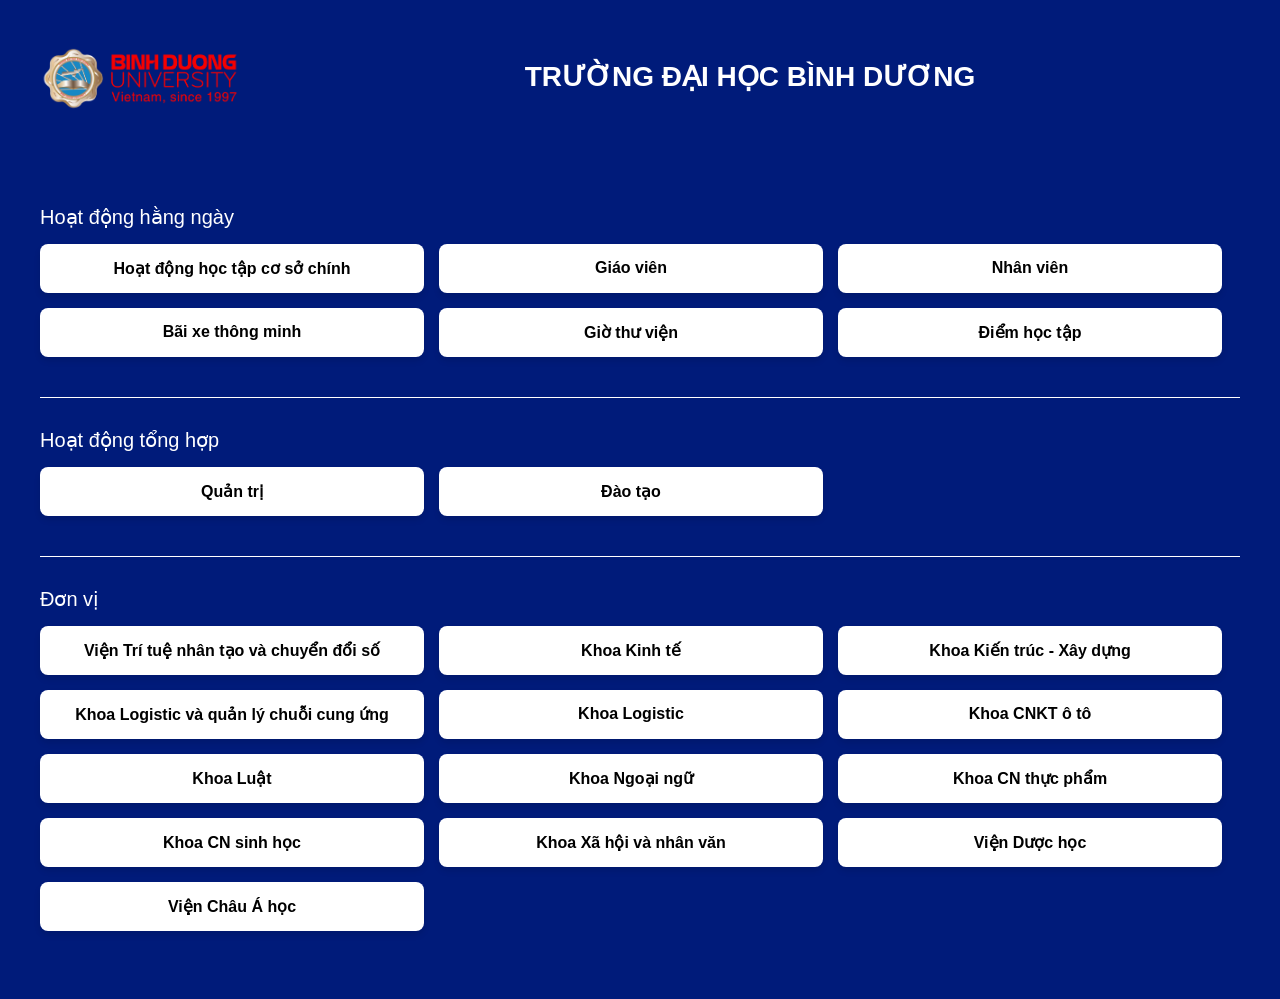
<file: index.html>
<!DOCTYPE html>
<html lang="en">

<head>
    <meta charset="UTF-8">
    <meta name="viewport" content="width=device-width, initial-scale=1.0">
    <title>Trường Đại Học Bình Dương</title>
    <link rel="stylesheet" href="./src/css/style.css">
    <script src="./src/js/script.js"></script>

</head>

<body>
    <div class="container" id="container">
        <div class="header">
            <div class="logo">
                <img src="./src/img/logo.png" alt="Logo" width="200">
            </div>
            <div style="display: flex; text-align: center; align-items: center; justify-content: center; width: 90%;">
                <div class="title">TRƯỜNG ĐẠI HỌC BÌNH DƯƠNG</div>
            </div>
        </div>

        <!-- Hoạt động hằng ngày -->
        <div class="section">
            <div class="section-title">Hoạt động hằng ngày</div>
            <div class="button-group">
                <button class="btn" onclick="openModalActivityModal()">Hoạt động học tập cơ sở chính</button>

                <button class="btn">Giáo viên</button>
                <button class="btn">Nhân viên</button>
                <button class="btn"><a href="http://192.168.69.69:5005/" class="btn-link" width="100%"
                        target="_blank">Bãi xe thông minh</a></button>
                <button class="btn" onclick="showIframe('thuvien')">Giờ thư viện</button>
                <button class="btn" onclick="showIframe('bangdiem')">Điểm học tập</button>
            </div>
        </div>

        <div class="divider"></div>

        <!-- Hoạt động tổng hợp -->
        <div class="section">
            <div class="section-title">Hoạt động tổng hợp</div>
            <div class="button-group">
                <button class="btn">Quản trị</button>
                <button class="btn">Đào tạo</button>
            </div>
        </div>

        <div class="divider"></div>

        <!-- Đơn vị -->
        <div class="section">
            <div class="section-title">Đơn vị</div>
            <div class="button-group">
                <button class="btn" onclick="openModalAIDTIModal()">Viện Trí tuệ nhân tạo và chuyển đổi số</button>
                <button class="btn">Khoa Kinh tế</button>
                <button class="btn">Khoa Kiến trúc - Xây dựng</button>
                <button class="btn">Khoa Logistic và quản lý chuỗi cung ứng</button>
                <button class="btn">Khoa Logistic</button>
                <button class="btn">Khoa CNKT ô tô</button>
                <button class="btn">Khoa Luật</button>
                <button class="btn">Khoa Ngoại ngữ</button>
                <button class="btn">Khoa CN thực phẩm</button>
                <button class="btn">Khoa CN sinh học</button>
                <button class="btn">Khoa Xã hội và nhân văn</button>
                <button class="btn">Viện Dược học</button>
                <button class="btn">Viện Châu Á học</button>

            </div>
        </div>
    </div>
    <div id="iraModal" class="modal">
        <div class="modal-content">
            <span class="close" onclick="closeModalIraModal()">&times;</span>
            <h2>Khoa IRA</h2>


            <div class="section section-btn-modal">
                <div class="button-group btn-modal">
                    <button class="btn" onclick="showIframe('overviewFira')">Tổng quan</button>
                    <button class="btn" onclick="showIframe('k24Fira')">Khóa 24</button>
                    <button class="btn" onclick="showIframe('k25Fira')">Khóa 25</button>
                    <button class="btn" onclick="showIframe('k26Fira')">Khóa 26</button>
                    <button class="btn" onclick="">Khóa 27</button>
                </div>
            </div>
        </div>
    </div>
    <div id="AIDTIModal" class="modal">
        <div class="modal-content">
            <span class="close" onclick="closeModalAIDTIModal()">&times;</span>
            <h2>Viện Trí tuệ nhân tạo và chuyển đổi số</h2>


            <div class="section section-btn-modal">
                <div class="button-group btn-modal ">
                    <button class="btn" onclick="showIframe('tagertFira')">Mục tiêu 2025</button>
                    <button class="btn" onclick="showIframe('sokethk2')">Báo cáo sơ kết HK2 2025</button>
                    <button class="btn" onclick="openModalIraModal()">Khoa IRA</button>
                    <button class="btn" onclick="showIframe('overviewFEEE')">Khoa Điện - điện tử</button>
                    <button class="btn" onclick="">Trung tâm Chuyển đổi số</button>
                    <button class="btn" onclick="">Trung tâm STEAM AI</button>
                </div>
            </div>
        </div>
    </div>
    <div id="activityModal" class="modal">
        <div class="modal-content">
            <span class="close" onclick="closeModalActivityModal()">&times;</span>
            <h2>Cơ sở</h2>


            <div class="section section-btn-modal">
                <div class="button-group btn-modal ">
                    <button class="btn" onclick="showIframe('cosochinhkhua')">Khu A Cơ sở Chính</button>
                    <button class="btn" onclick="showIframe('cosochinhkhub')">Khu B Cơ sở Chính</button>
                    <button class="btn" onclick="showIframe('cosochinhkhue')">Khu E Cơ sở HHT</button>
                </div>
            </div>
        </div>
    </div>
    <button id="backButton" onclick="goHome()">
        <svg xmlns="http://www.w3.org/2000/svg" width="150" height="150" viewBox="0 0 24 24" fill="none">
            <path d="M12 3L2 12h3v7h5v-4h4v4h5v-7h3L12 3z" fill="white" />
        </svg>
    </button> <!-- Mũi tên trái -->




    <div id="iframeContainer" class="powerbi-container" style="display:none;">
        <!-- Khoa điện -->

        <iframe id="overviewFEEE-web" style="display:none;" title="Dien_DienTu" width="100%" height="97vh"
            data-id="overviewFEEE-web" data-type="web"
            data-src="https://app.powerbi.com/view?r=eyJrIjoiMWRiY2RkYzgtNjUzYi00NmUzLTg5YzUtYmZhOGE4M2UyMzFkIiwidCI6ImE0OWExODJkLWNmYTItNDkyYy05YzViLTQwYzQyYzU1NzFiMyIsImMiOjEwfQ%3D%3D"
            frameborder="0" allowFullScreen="true"></iframe>
        <!-- Chung -->


        <iframe id="cosochinhkhua-web" data-id="cosochinhkhua-web" style="display:none;" data-type="web"
            title="Diem_Danh_khu a" width="100%" height="97vh"
            src="https://app.powerbi.com/view?r=eyJrIjoiMzU5ZjAwZTQtYTFmYS00MzI3LWFkOWEtMmRkMTdhNDc4NjY5IiwidCI6ImE0OWExODJkLWNmYTItNDkyYy05YzViLTQwYzQyYzU1NzFiMyIsImMiOjEwfQ%3D%3D"
            frameborder="0" allowFullScreen="true"></iframe>
        <iframe id="cosochinhkhub-web" data-id="cosochinhkhub-web" style="display:none;" data-type="web"
            title="Diem_Danh_DM_KHU B" width="100%" height="97vh"
            src="https://app.powerbi.com/view?r=eyJrIjoiZjYzYTUyNGMtMzZhNy00MDczLTlkZTItMjY3OTBjZjFhM2NjIiwidCI6ImE0OWExODJkLWNmYTItNDkyYy05YzViLTQwYzQyYzU1NzFiMyIsImMiOjEwfQ%3D%3D"
            frameborder="0" allowFullScreen="true"></iframe>
        <iframe id="cosochinhkhue-web" data-id="cosochinhkhue-web" style="display:none;" data-type="web"
            title="Diem_Danh_khu E" width="100%" height="97vh"
            src="https://app.powerbi.com/view?r=eyJrIjoiYjFiOWZmODYtNDJhYS00MDM5LTk1NTAtZGRhNjVhMTQ0NmE4IiwidCI6ImE0OWExODJkLWNmYTItNDkyYy05YzViLTQwYzQyYzU1NzFiMyIsImMiOjEwfQ%3D%3D"
            frameborder="0" allowFullScreen="true"></iframe>
        <iframe title="DASHBOARD_THU_VIEN_ODP" id="thuvien-web" style="display:none;" width="100%" height="97vh"
            data-id="thuvien-web" data-type="web"
            data-src="https://app.powerbi.com/view?r=eyJrIjoiY2M0NmZmOTUtYmYwZi00NmYzLWIzZjYtNThhOTdlYmM4YWQ1IiwidCI6ImE0OWExODJkLWNmYTItNDkyYy05YzViLTQwYzQyYzU1NzFiMyIsImMiOjEwfQ%3D%3D"
            frameborder="0" allowFullScreen="true"></iframe>

        <iframe title="DASHBOARD_BANG_DIEM_ODP" id="bangdiem-web" style="display:none;" width="100%" height="97vh"
            data-id="bangdiem-web" data-type="web"
            data-src="https://app.powerbi.com/view?r=eyJrIjoiYmVhOTM1NmEtNGU4MC00NjAwLWEwNzYtMDhiYmZjOGYzNjM0IiwidCI6ImE0OWExODJkLWNmYTItNDkyYy05YzViLTQwYzQyYzU1NzFiMyIsImMiOjEwfQ%3D%3D"
            frameborder="0" allowFullScreen="true"></iframe>

        <!-- Iframe Khoa FIRA CNTT -->
         
        <iframe id="overviewFira-web" style="display:none;" title="FIRA" width="100%" height="97vh"
            data-id="overviewFira-web" data-type="web"
            data-src="https://app.powerbi.com/view?r=eyJrIjoiYTZiNGEyNTktODQ2Zi00NGNiLTg3ZmItMDVlZDY1NzVhMGJlIiwidCI6ImE0OWExODJkLWNmYTItNDkyYy05YzViLTQwYzQyYzU1NzFiMyIsImMiOjEwfQ%3D%3D"
            frameborder="0" allowFullScreen="true"></iframe>
        <iframe id="sokethk2-web" style="display:none;" title="FIRA" width="100%" height="97vh"
            data-id="sokethk2-web" data-type="web"
            data-src="https://app.powerbi.com/view?r=eyJrIjoiMDgwMjYzYjMtYjE1NS00ZGUxLTk1ZjYtNzU5OGEwNWNmNDRlIiwidCI6ImE0OWExODJkLWNmYTItNDkyYy05YzViLTQwYzQyYzU1NzFiMyIsImMiOjEwfQ%3D%3D&pageName=9583e108be015a8dc500"
            frameborder="0" allowFullScreen="true"></iframe>
        <iframe title="K26FIRA" id="k26Fira-web" style="display:none;" width="100%" height="97vh" data-id="k26Fira-web"
            data-type="web"
            data-src="https://app.powerbi.com/view?r=eyJrIjoiNmZjNmVkMDAtMjAwYi00YWI1LWFkZjQtYjkzMWZlMGVkMDI2IiwidCI6ImE0OWExODJkLWNmYTItNDkyYy05YzViLTQwYzQyYzU1NzFiMyIsImMiOjEwfQ%3D%3D"
            frameborder="0" allowFullScreen="true"></iframe>
        <iframe title="K25FIRA" id="k25Fira-web" style="display:none;" width="100%" height="97vh" data-id="k25Fira-web"
            data-type="web"
            data-src="https://app.powerbi.com/view?r=eyJrIjoiYmYyM2RhZDgtNjdjZi00ZTMzLTg5M2QtOGQwYmEzNmY2ZDgzIiwidCI6ImE0OWExODJkLWNmYTItNDkyYy05YzViLTQwYzQyYzU1NzFiMyIsImMiOjEwfQ%3D%3D"
            frameborder="0" allowFullScreen="true"></iframe>
        <div id="iframeMobileK25" style="display: none;"></div>

        <iframe title="K24FIRA" id="k24Fira-web" style="display:none;" width="100%" height="97vh" data-id="k24Fira-web"
            data-type="web"
            data-src="https://app.powerbi.com/view?r=eyJrIjoiM2VlNzYzNjktYTEwZi00MGVkLTgwODMtMmExMTlhYWI2Yjg3IiwidCI6ImE0OWExODJkLWNmYTItNDkyYy05YzViLTQwYzQyYzU1NzFiMyIsImMiOjEwfQ%3D%3D"
            frameborder="0" allowFullScreen="true"></iframe>
        <iframe title="Tổng kết" id="tagertFira-web" style="display:none;" width="100%" height="97vh"
            data-id="tagertFira-web" data-type="web"
            data-src="https://app.powerbi.com/view?r=eyJrIjoiYTBlYzhmMTUtYTMwZi00NDhhLTg3ZjUtNzU0ZjlkMzM2ZDI3IiwidCI6ImE0OWExODJkLWNmYTItNDkyYy05YzViLTQwYzQyYzU1NzFiMyIsImMiOjEwfQ%3D%3D"
            frameborder="0" allowFullScreen="true"></iframe>
    </div>

    <div id="iframeContainerMobile" class="powerbi-container" style="display:none;">
        <!-- Chung -->
        <iframe title="Thu_vien_mobile" width="100%" height="95vh" id="thuvien-mobile" style="display:none;"
            data-id="thuvien-mobile" data-type="web"
            data-src="https://app.powerbi.com/view?r=eyJrIjoiNjBhNTkxYjItZWRiNS00ZjA0LThkOTctYmMxNmNjNzc2NDFmIiwidCI6ImE0OWExODJkLWNmYTItNDkyYy05YzViLTQwYzQyYzU1NzFiMyIsImMiOjEwfQ%3D%3D"
            frameborder="0" allowFullScreen="true"></iframe>
        <iframe title="HoangHoaTham_Mobile" width="100%" height="95vh" id="hoanghoatham-mobile"
            data-id="hoanghoatham-mobile" data-type="web" style="display:none;"
            data-src="https://app.powerbi.com/view?r=eyJrIjoiMTFjYzZiY2ItYzIxMC00ZjU3LWE2NDQtNmI2YTdiZmJkMmUwIiwidCI6ImE0OWExODJkLWNmYTItNDkyYy05YzViLTQwYzQyYzU1NzFiMyIsImMiOjEwfQ%3D%3D"
            frameborder="0" allowFullScreen="true"></iframe>
        <iframe title="Diem_Danh_DM_1_Mobile" width="100%" height="95vh" id="cosochinh-mobile" style="display:none;"
            data-id="cosochinh-mobile" data-type="web"
            data-src="https://app.powerbi.com/view?r=eyJrIjoiOGM4ZTdhODEtNWI2MC00NTYxLTkyMTYtZTM4NTc3ZDQ1OTU0IiwidCI6ImE0OWExODJkLWNmYTItNDkyYy05YzViLTQwYzQyYzU1NzFiMyIsImMiOjEwfQ%3D%3D"
            frameborder="0" allowFullScreen="true"></iframe>

        <!-- Iframe Khoa FIRA CNTT -->
        <iframe title="K25_Mobile" width="100%" height="95vh" id="k25Fira-mobile" style="display:none;"
            data-id="k25Fira-mobile" data-type="mobile"
            data-src="https://app.powerbi.com/view?r=eyJrIjoiMzBmNWMxODAtM2RiZS00Y2VmLTk5OWMtMzVjOWU3MDNhZjZhIiwidCI6ImE0OWExODJkLWNmYTItNDkyYy05YzViLTQwYzQyYzU1NzFiMyIsImMiOjEwfQ%3D%3D"
            frameborder="0" allowFullScreen="true"></iframe>

        <iframe title="K26_Mobile" width="100%" height="95vh" id="k26Fira-mobile" style="display:none;"
            data-id="k26Fira-mobile" data-type="mobile"
            data-src="https://app.powerbi.com/view?r=eyJrIjoiODA2ZDBkOGUtY2IwNi00ZDg2LWIxMzEtMmZhYzhjZTRhOTUwIiwidCI6ImE0OWExODJkLWNmYTItNDkyYy05YzViLTQwYzQyYzU1NzFiMyIsImMiOjEwfQ%3D%3D"
            frameborder="0" allowFullScreen="true"></iframe>
        <iframe title="K24_Mobile" width="100%" height="95vh" id="k24Fira-mobile" style="display:none;"
            data-id="k24Fira-mobile" data-type="mobile"
            data-src="https://app.powerbi.com/view?r=eyJrIjoiM2Q4NGRjZTYtZGQ2Ny00OWQ4LWE3NjUtZWM4MjgyYTQzZWM3IiwidCI6ImE0OWExODJkLWNmYTItNDkyYy05YzViLTQwYzQyYzU1NzFiMyIsImMiOjEwfQ%3D%3D"
            frameborder="0" allowFullScreen="true"></iframe>
        <iframe title="FIRA_Mobile" width="100%" height="95vh" id="overviewFira-mobile" style="display:none;"
            data-id="overviewFira-mobile" data-type="mobile"
            data-src="https://app.powerbi.com/view?r=eyJrIjoiZTdjYmMyNzItMjIwYi00ODhkLThkMjAtZDEyMjMwNDRjOWQ3IiwidCI6ImE0OWExODJkLWNmYTItNDkyYy05YzViLTQwYzQyYzU1NzFiMyIsImMiOjEwfQ%3D%3D"
            frameborder="0" allowFullScreen="true"></iframe>

        <iframe title="TongKetMobile" width="100%" height="95vh" id="tagertFira-mobile" style="display:none;"
            data-id="tagertFira-web" data-type="mobile"
            data-src="https://app.powerbi.com/view?r=eyJrIjoiOGRjM2M1NDgtZjIwYy00Y2EzLWJiZmItMGE2MzcwMTM0NTYxIiwidCI6ImE0OWExODJkLWNmYTItNDkyYy05YzViLTQwYzQyYzU1NzFiMyIsImMiOjEwfQ%3D%3D"
            frameborder="0" allowFullScreen="true"></iframe>


        <!-- Khoa điện -->
        <iframe title="Dien_DienTu_Mobile" width="100%" height="95vh" id="overviewFEEE-mobile" style="display:none;"
            data-id="overviewFEEE-mobile" data-type="mobile"
            data-src="https://app.powerbi.com/view?r=eyJrIjoiOTFhMjQ3ZWUtNjRmMi00YmMyLThlOWYtMjVmZDIwNWNjMjRjIiwidCI6ImE0OWExODJkLWNmYTItNDkyYy05YzViLTQwYzQyYzU1NzFiMyIsImMiOjEwfQ%3D%3D"
            frameborder="0" allowFullScreen="true"></iframe>
    </div>

    <!-- Modal -->

</body>

</html>
</file>
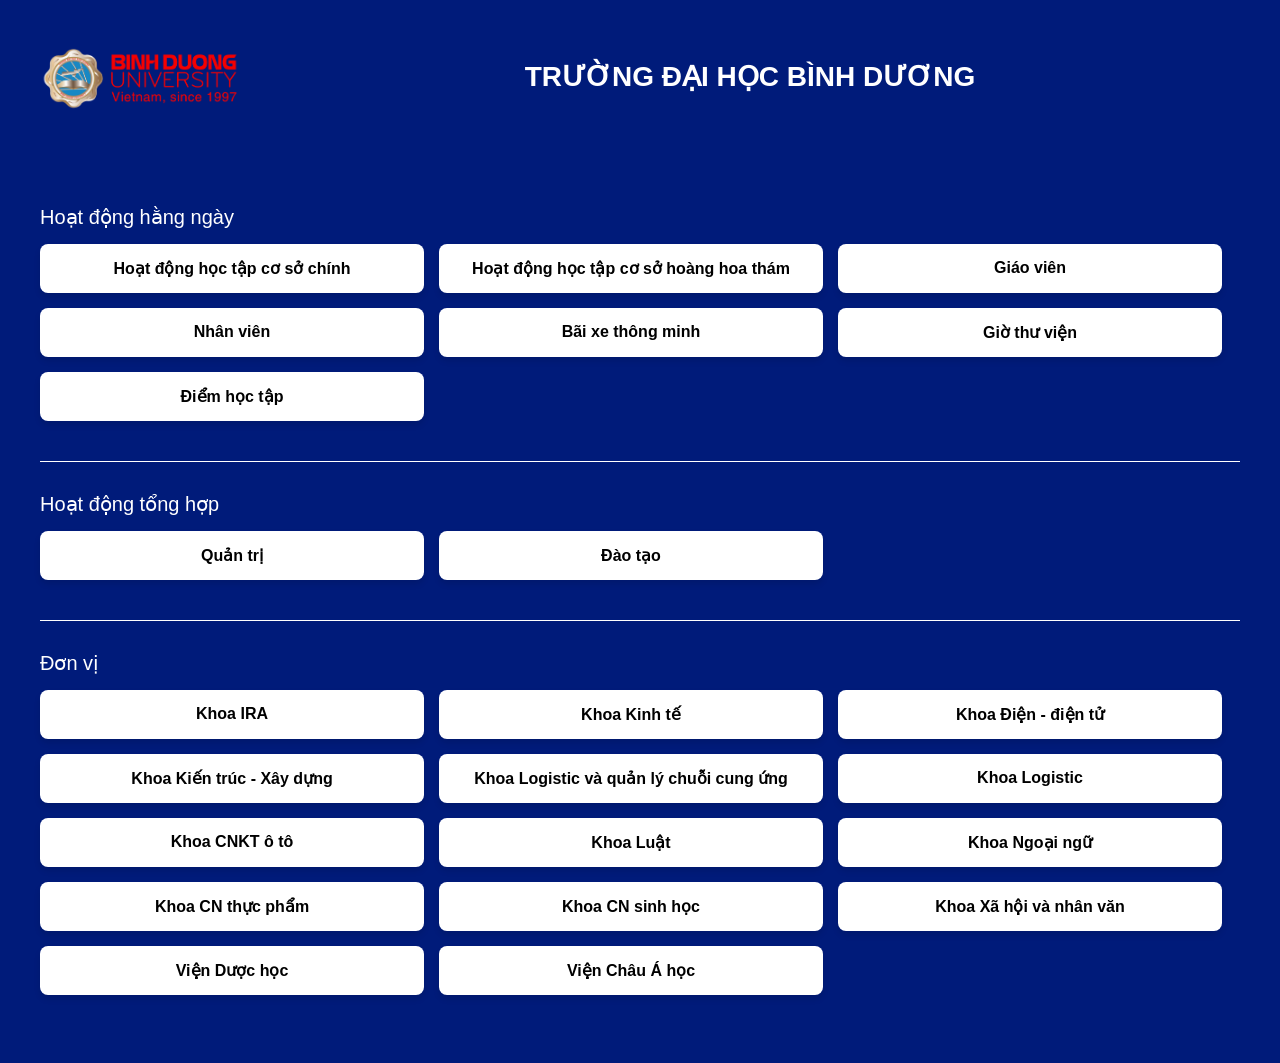
<file: dashboard.html>
<!DOCTYPE html>
<html lang="en">

<head>
    <meta charset="UTF-8">
    <meta name="viewport" content="width=device-width, initial-scale=1.0">
    <title>Trường Đại Học Bình Dương</title>
    <link rel="stylesheet" href="/src/css/style.css">
    <script src="/src/js/script.js"></script>

</head>

<body>
    <div class="container" id="container">
        <div class="header">
            <div class="logo">
                <img src="/src/img/logo.png" alt="Logo" width="200">
            </div>
            <div style="display: flex; text-align: center; align-items: center; justify-content: center; width: 90%;">
                <div class="title">TRƯỜNG ĐẠI HỌC BÌNH DƯƠNG</div>
            </div>
        </div>

        <!-- Hoạt động hằng ngày -->
        <div class="section">
            <div class="section-title">Hoạt động hằng ngày</div>
            <div class="button-group">
                <button class="btn" onclick="showIframe('iframeDiemDanh')">Hoạt động học tập cơ sở chính</button>
                <button class="btn" onclick="showIframe('iframeHoanghoaTham')">Hoạt động học tập cơ sở hoàng hoa
                    thám</button>
                <button class="btn">Giáo viên</button>
                <button class="btn">Nhân viên</button>
                <button class="btn"><a href="http://192.168.69.69:5005/" class="btn-link" width="100%"
                        target="_blank">Bãi xe thông minh</a></button>
                <button class="btn" onclick="showIframe('iframeThuVien')">Giờ thư viện</button>
                <button class="btn" onclick="showIframe('iframeDiem')">Điểm học tập</button>
            </div>
        </div>

        <div class="divider"></div>

        <!-- Hoạt động tổng hợp -->
        <div class="section">
            <div class="section-title">Hoạt động tổng hợp</div>
            <div class="button-group">
                <button class="btn">Quản trị</button>
                <button class="btn">Đào tạo</button>
            </div>
        </div>

        <div class="divider"></div>

        <!-- Đơn vị -->
        <div class="section">
            <div class="section-title">Đơn vị</div>
            <div class="button-group">
                <button class="btn" onclick="openModal()">Khoa IRA</button>
                <button class="btn">Khoa Kinh tế</button>
                <button class="btn" onclick="showIframe('iframe1')">Khoa Điện - điện tử</button>
                <button class="btn">Khoa Kiến trúc - Xây dựng</button>
                <button class="btn">Khoa Logistic và quản lý chuỗi cung ứng</button>
                <button class="btn">Khoa Logistic</button>
                <button class="btn">Khoa CNKT ô tô</button>
                <button class="btn">Khoa Luật</button>
                <button class="btn">Khoa Ngoại ngữ</button>
                <button class="btn">Khoa CN thực phẩm</button>
                <button class="btn">Khoa CN sinh học</button>
                <button class="btn">Khoa Xã hội và nhân văn</button>
                <button class="btn">Viện Dược học</button>
                <button class="btn">Viện Châu Á học</button>
            </div>
        </div>
    </div>
    <div id="iraModal" class="modal">
        <div class="modal-content">
            <span class="close" onclick="closeModal()">&times;</span>
            <h2>Khoa IRA</h2>


            <div class="section">
                <div class="button-group">
                    <button class="btn" onclick="showIframe('iframe2')">Tổng quan</button>
                    <button class="btn" onclick="">Khóa 24</button>
                    <button class="btn" onclick="">Khóa 25</button>
                    <button class="btn" onclick="showIframe('iframeK26Fira')">Khóa 26</button>
                    <button class="btn" onclick="">Khóa 27</button>
                </div>
            </div>
        </div>
    </div>
    <button id="backButton" style="padding: 5px 5px;" onclick="goHome()">
        <svg xmlns="http://www.w3.org/2000/svg" width="150" height="150" viewBox="0 0 24 24" fill="none">
            <path d="M12 3L2 12h3v7h5v-4h4v4h5v-7h3L12 3z" fill="white" />
        </svg>
    </button> <!-- Mũi tên trái -->
    <div id="iframeContainer">
        <!-- Iframe Khoa FIRA -->

        <iframe id="iframe2" style="display:none;" title="FIRA" width="100%" height="97vh"
            src="https://app.powerbi.com/view?r=eyJrIjoiNzIxZWI4YjktNjEzMS00ZWE0LWFiYWQtMzc0N2E3ZjFjN2NkIiwidCI6ImE0OWExODJkLWNmYTItNDkyYy05YzViLTQwYzQyYzU1NzFiMyIsImMiOjEwfQ%3D%3D"
            frameborder="0" allowFullScreen="true"></iframe>
        <iframe id="iframe1" style="display:none;" title="Dien_DienTu" width="100%" height="97vh"
            src="https://app.powerbi.com/view?r=eyJrIjoiMzU3MjgwM2YtOTUwOS00NGUwLTkyNTQtYWQ3MDQ5MzY4NjhkIiwidCI6ImE0OWExODJkLWNmYTItNDkyYy05YzViLTQwYzQyYzU1NzFiMyIsImMiOjEwfQ%3D%3D"
            frameborder="0" allowFullScreen="true"></iframe>

        <!-- Iframe Điểm Danh -->

        <iframe id="iframeDiemDanh" style="display:none;" title="diem_danh" title="Diem_Danh_DM_1" width="100%"
            height="97vh"
            src="https://app.powerbi.com/view?r=eyJrIjoiZmY3NDBjNmUtNzRjZC00N2YzLTk2NWYtYWY1OGIyYWFjYmNlIiwidCI6ImE0OWExODJkLWNmYTItNDkyYy05YzViLTQwYzQyYzU1NzFiMyIsImMiOjEwfQ%3D%3D"
            frameborder="0" allowFullScreen="true"></iframe>
        <iframe title="DASHBOARD_THU_VIEN_ODP" id="iframeThuVien" style="display:none;" title="diem_danh" width="100%"
            height="97vh"
            src="https://app.powerbi.com/view?r=eyJrIjoiZmE5NmMwMmItM2RhNi00MmE4LWI5NjItNDVlMWE4MDdlMzBkIiwidCI6ImE0OWExODJkLWNmYTItNDkyYy05YzViLTQwYzQyYzU1NzFiMyIsImMiOjEwfQ%3D%3D"
            frameborder="0" allowFullScreen="true"></iframe>
        <iframe title="DASHBOARD_BANG_DIEM_ODP" width="100%" height="97vh" id="iframeDiem" style="display:none;"
            title="diem_danh"
            src="https://app.powerbi.com/view?r=eyJrIjoiOTRmMTllMjUtYTI1NS00NDYyLWExMzgtZjdjMGQxOTQwYmExIiwidCI6ImE0OWExODJkLWNmYTItNDkyYy05YzViLTQwYzQyYzU1NzFiMyIsImMiOjEwfQ%3D%3D"
            frameborder="0" allowFullScreen="true"></iframe>
        <iframe title="HoangHoaTham" id="iframeHoanghoaTham" style="display:none;" title="diem_danh" width="100%"
            height="97vh"
            src="https://app.powerbi.com/view?r=eyJrIjoiOGU1ZDBlZDktZGQ1YS00ZmRjLWFlMjAtOWQyOWQ0OTE1Y2JhIiwidCI6ImE0OWExODJkLWNmYTItNDkyYy05YzViLTQwYzQyYzU1NzFiMyIsImMiOjEwfQ%3D%3D"
            frameborder="0" allowFullScreen="true"></iframe>
        <iframe title="K26" id="iframeK26Fira" style="display:none;" title="diem_danh" width="100%"
        height="97vh"
            src="https://app.powerbi.com/view?r=eyJrIjoiZjE1NTdjYzctMGU4MS00ZTRlLWFmMWMtNzUxZGZiYmQ0NDY5IiwidCI6ImE0OWExODJkLWNmYTItNDkyYy05YzViLTQwYzQyYzU1NzFiMyIsImMiOjEwfQ%3D%3D"
            frameborder="0" allowFullScreen="true"></iframe>

    </div>

    <!-- Modal -->

</body>

</html>
</file>
<file: src/css/style.css>
body {
  background-color: #001b7a;
  /* Màu nền xanh đậm */
  font-family: Arial, sans-serif;
  color: white;
}

.container {
  max-width: 1200px;
  margin: 0 auto;
  padding: 20px;
}

.logo {
  display: inline-block;
  margin-bottom: 20px;
}

.title {
  text-align: center;
  font-size: 28px;
  font-weight: bold;
  margin-bottom: 40px;
}

.section {
  margin-bottom: 40px;
  width: 100%;
}

.section-title {
  font-size: 20px;
  margin-bottom: 15px;
}

.button-group {
  display: flex;
  justify-content: flex-start;
  flex-wrap: wrap;
  gap: 15px;
}

.button-group .btn {
  background-color: white;
  color: black;
  border: none;
  padding: 15px 30px;
  border-radius: 8px;
  cursor: pointer;
  font-size: 16px;
  font-weight: bold;
  box-shadow: 0 4px 6px rgba(0, 0, 0, 0.1);
  transition: background-color 0.3s ease;
  text-align: center;
  width: 32%;
  text-decoration: none;
  /* Kích thước cố định cho các button */
}

.button-group .btn:hover {
  background-color: #f0f0f0;
}

.divider {
  border-bottom: 1px solid white;
  margin: 30px 0;
}

#iframeContainer {
  position: absolute;
  top: 0;
  bottom: 0;
  right: 0;
  left: 0;
  width: 100%;
  height: 100%;
  display: none;
}

#iframeContainerMobile {
  position: absolute;
  top: 0;
  bottom: 0;
  right: 0;
  left: 0;
  width: 100%;
  height: 100%;
}


.header {
  display: flex;

  margin-bottom: 40px;
  /* Space between header and sections */
}

.logo {
  margin-right: 20px;
  /* Space between logo and title */
}

.btn-link {
  width: 200px;
  text-decoration: none;
  color: black;
}
.modal {
  display: none;
  position: fixed;
  z-index: 1000;
  left: 0;
  top: 0;
  width: 100%;
  height: 100%;
  overflow: auto;
  background-color: rgba(0, 0, 0, 0.5);
}

.modal-content {
  background-color: #001b7a;
  margin: 10% auto;
  padding: 20px;
  border-radius: 10px;
  width: 65%;
  color: white;
  text-align: center;
  justify-items: center;
}

.modal .close {
  color: white;
  float: right;
  font-size: 28px;
  font-weight: bold;
  cursor: pointer;
}

.modal .close:hover {
  color: #f0f0f0;
}

#backButton {
  z-index: 99999;
  position: absolute;
  bottom: 60px;
  background-color: #001b7a;
  /* Giữ vị trí cách mép trên */
  right: 30px;
  bottom: 10px;
  /* Giữ vị trí cách mép trái */
  width: 50px;
  /* Đường kính nút */
  height: 50px;
  /* Đường kính nút */
  font-size: 89px;
  /* Kích thước biểu tượng */
  cursor: pointer;
  font-weight: 900;
  color: white;
  border: 2px solid white;
  border-radius: 50%;
  /* Tạo hình tròn */
  display: none;
  /* Ẩn khi không cần thiết */
  box-shadow: 0px 4px 6px rgba(0, 0, 0, 0.1);
  text-align: center;
  align-items: center;
}

#backButton:hover {
  background-color: #0056b3;
  /* Màu khi rê chuột */
}

#AIDTIModal {
  z-index: 999999;
}

@media screen and (max-width: 1024px) {
  .button-group .btn {
    width: 31%;
  }
}

@media screen and (max-width: 768px) {
  .button-group .btn {
    width: 100%;
  }
}

.powerbi-container {
  position: relative;
  width: 100%;
}

iframe {
  width: 100%;
  height: 95vh;
  border: none;
}


.powerbi-embed {
  position: absolute;
  top: 0;
  left: 0;
  width: 100%;
  height: 100%;
  border: none;
}
</file>
